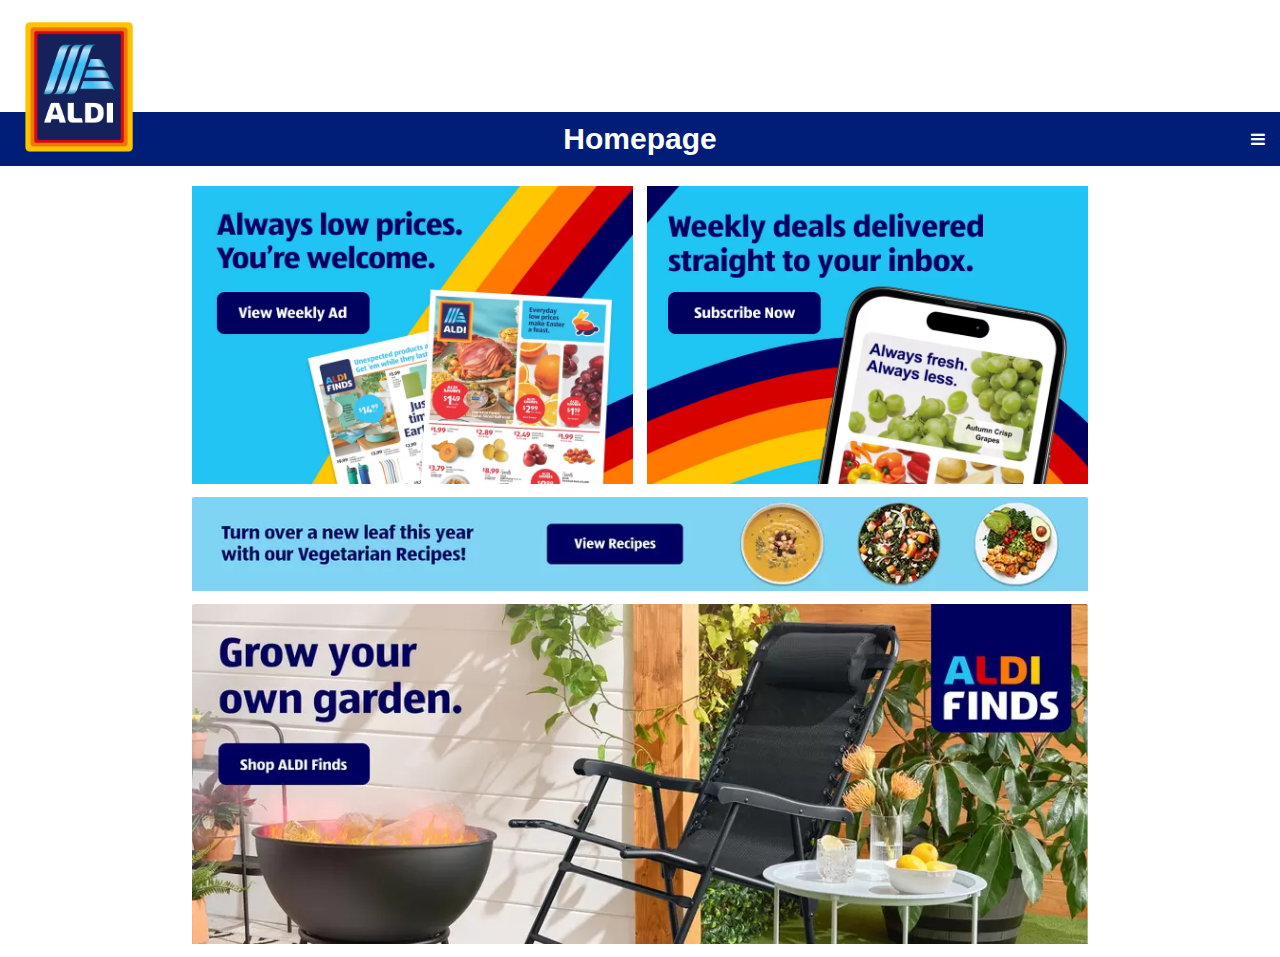
<file: index.html>
<!DOCTYPE html>
<html lang="en"
<head>
  <title>Homepage</title>
  <meta charset="utf-8">
  <meta name="viewport" content="width=device-width,initial-scale=1.0,shrink-to-fit=no">
  <link rel="stylesheet" href="css/meyers_and_normalize-form_reset.css">
  <link rel="stylesheet" href="https://cdnjs.cloudflare.com/ajax/libs/font-awesome/4.7.0/css/font-awesome.min.css">
  <link rel="stylesheet" href="css/style.css">
  <script async src="js/script.js"></script>
</head>
<body>
  <a href="index.html"><img src="media/logo.png" alt="Aldi's logo" class="logo"></a>
  <div class="topnav">
    <a href="index.html" class="active">Homepage</a>
    <div id="myLinks">
      <a href="recipe.html">Recipes</a>
      <a href="email.html">Email Sign Up</a>
    </div>
    <a href="javascript:void(0);" class="icon" onclick="myFunction()">
      <i class="fa fa-bars"></i>
    </a>
  </div>
  <div class="main">
    <div class="container">
      <div class="ad">
        <a href="https://new.aldi.us/weekly-specials/weekly-ads"><img src="media/ad2.png" alt="View Weekly Ad" class="ad"></a>
      </div>
      <div class="subscribe">
        <a href="email.html"><img src="media/subscribe2.png" alt="Email Signup" class="subscribe"></a>
      </div>
    </div>
    <div class="recipe">
      <a href="recipe.html"><img src="media/recipes.png" alt="View Recipes" class="recipe"></a>
    </div>
    <div class="finds">
      <a href="https://new.aldi.us/products/aldi-finds/k/2"><img src="media/finds2.png" alt="Upcoming ALDI Finds" class="finds"></a>
    </div>
  </div>
</body>
</html>
</file>
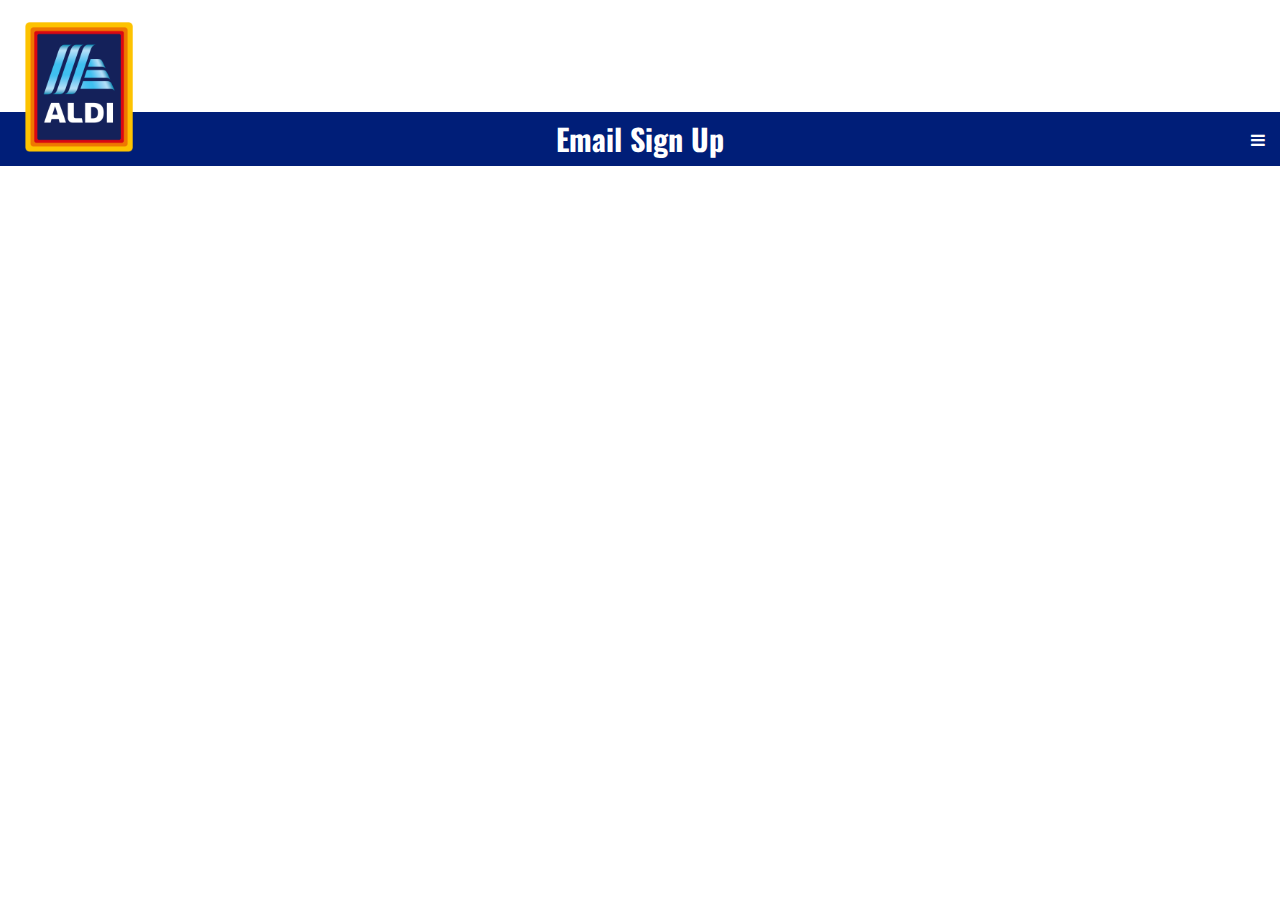
<file: email.html>
<!DOCTYPE html>
<html lang="en"
<head>
  <title>Email Sign Up</title>
  <meta charset="utf-8">
  <meta name="viewport" content="width=device-width,initial-scale=1.0,shrink-to-fit=no">
  <link rel="stylesheet" href="css/meyers_and_normalize-form_reset.css">
  <link rel="stylesheet" href="https://cdnjs.cloudflare.com/ajax/libs/font-awesome/4.7.0/css/font-awesome.min.css">
  <link rel="stylesheet" href="css/style.css">
  <script async src="js/script.js"></script>
  <link rel="preconnect" href="https://fonts.googleapis.com">
  <link rel="preconnect" href="https://fonts.gstatic.com" crossorigin>
  <link href="https://fonts.googleapis.com/css2?family=Oswald:wght@200..700&display=swap" rel="stylesheet">
</head>
<body>
  <a href="index.html"><img src="media/logo.png" alt="Aldi's logo" class="logo"></a>
  <div class="topnav">
    <a href="email.html" class="active">Email Sign Up</a>
    <div id="myLinks">
      <a href="index.html">Homepage</a>
      <a href="recipe.html">Recipes</a>
    </div>
    <a href="javascript:void(0);" class="icon" onclick="myFunction()">
      <i class="fa fa-bars"></i>
    </a>
  </div>
  <div class="main">
    <h3>content</h3>
    <p>testing</p>
  </div>
</body>
</html>
</file>
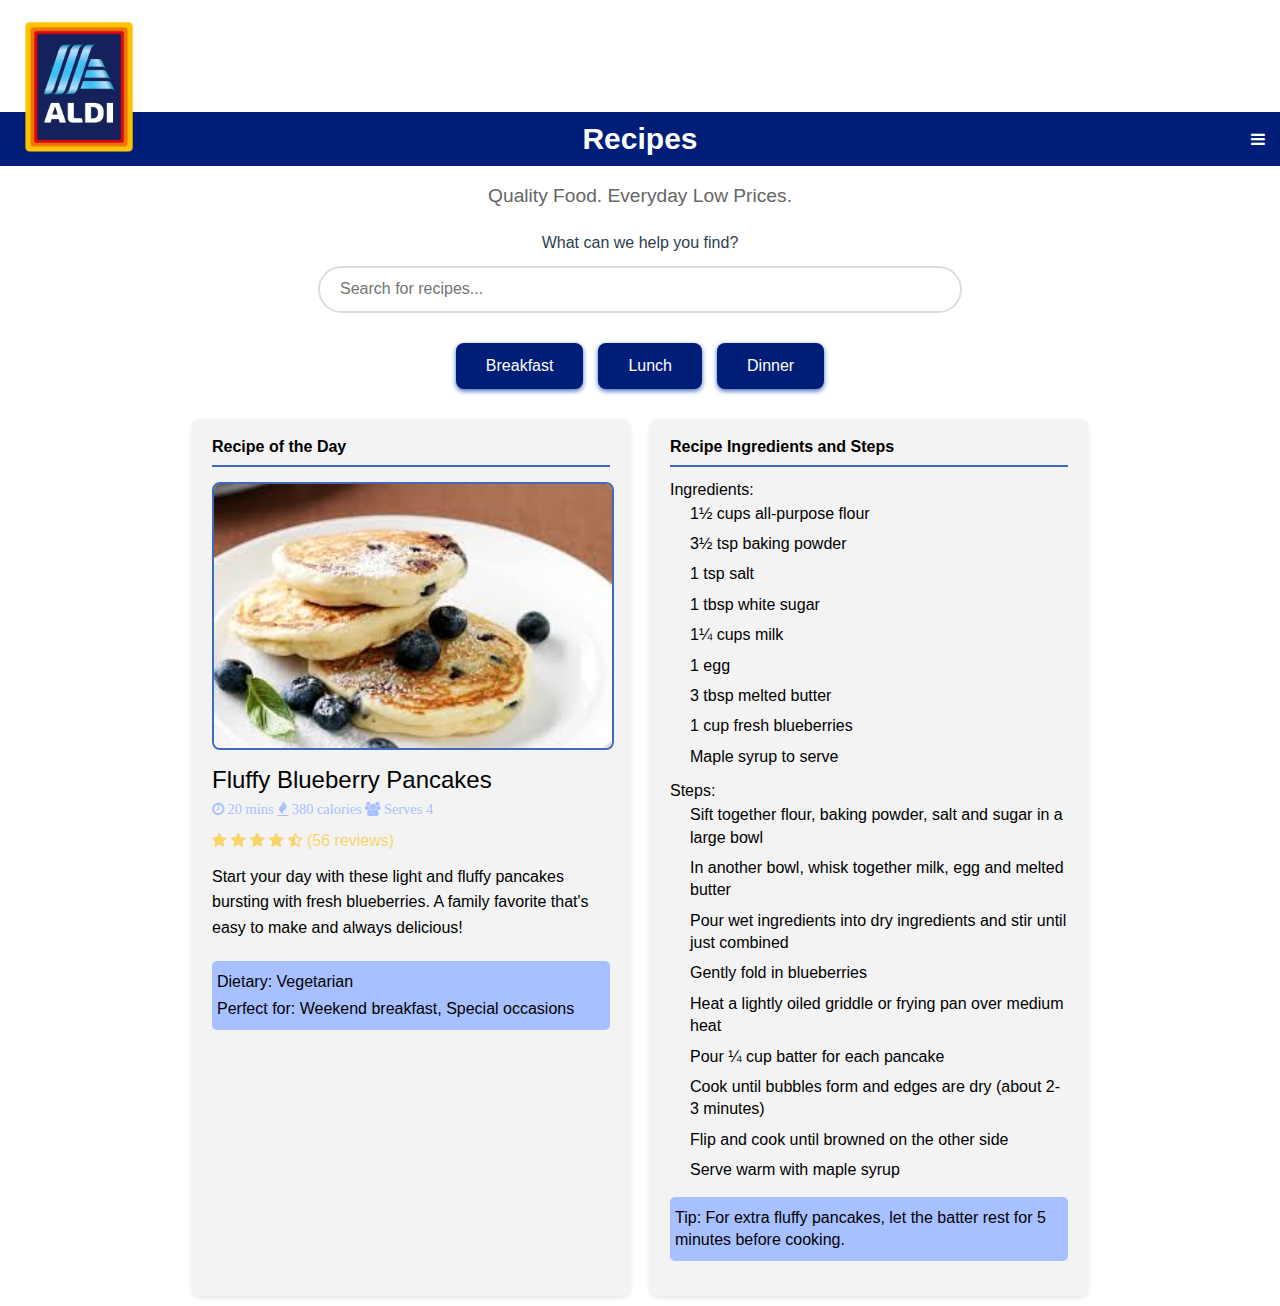
<file: recipe.html>
<!DOCTYPE html>
<html lang="en">
<head>
  <title>Recipes</title>
  <meta charset="utf-8">
  <meta name="viewport" content="width=device-width,initial-scale=1.0,shrink-to-fit=no">
  <link rel="stylesheet" href="css/meyers_and_normalize-form_reset.css">
  <link rel="stylesheet" href="https://cdnjs.cloudflare.com/ajax/libs/font-awesome/4.7.0/css/font-awesome.min.css">
  <link rel="stylesheet" href="css/style.css">
  <script async src="js/script.js"></script>
</head>
<body>
  <a href="index.html"><img src="media/logo.png" alt="Aldi's logo" class="logo"></a>
  <div class="topnav">
    <a href="recipe.html" class="active">Recipes</a>
    <div id="myLinks">
      <a href="index.html">Homepage</a>
      <a href="email.html">Email Sign Up</a>
    </div>
    <a href="javascript:void(0);" class="icon" onclick="myFunction()">
      <i class="fa fa-bars"></i>
    </a>
  </div>
  <div class="main">
    <p class="tagline">Quality Food&#46;	 Everyday Low Prices&#46;</p>
    <div class="search-prompt">
      <h2>What can we help you find&#63;</h2>
      <input type="text" class="search-box" placeholder="Search for recipes...">
    </div>
    <div class="categories">
      <div class="category">
        <a href="https://www.aldi.us/recipes/#c675447">Breakfast</a>
      </div>
      <div class="category">
        <a href="https://www.aldi.us/recipes/#c675429">Lunch</a>
      </div>
      <div class="category">
        <a href="https://www.aldi.us/recipes/#c675429">Dinner</a>
      </div>
    </div>
    <div class="featured">
      <div class="recipe-card">
        <h3>Recipe of the Day</h3>
        <div class="recipe-content">
          <img src= "media/pancake.jpg" alt="Blueberry Pancakes" class="recipe-image">
          <h4 class="recipe-title">Fluffy Blueberry Pancakes</h4>
          <div class="recipe-meta">
            <span><i class="fa fa-clock-o"></i> 20 mins</span> 
            <span><i class="fa fa-fire"></i> 380 calories</span> 
            <span><i class="fa fa-users"></i> Serves 4</span>
          </div>
          <div class="rating">
            <i class="fa fa-star"></i>
            <i class="fa fa-star"></i>
            <i class="fa fa-star"></i>
            <i class="fa fa-star"></i>
            <i class="fa fa-star-half-o"></i>
            <p class="reviews">&#40;56 reviews&#41;</p>
          </div>
          <p class="recipe-description">
            Start your day with these light and fluffy pancakes bursting with fresh blueberries&#46; A family favorite that's easy to make and always delicious&#33;
          </p>
          <div class="recipe-highlights">
            <p>Dietary&#58; Vegetarian</p>
            <p>Perfect for&#58; Weekend breakfast&#44; Special occasions</p>
          </div>
        </div>
      </div>
      <div class="recipe-card">
        <h3>Recipe Ingredients and Steps</h3>
        <div class="ingredients-steps">
          <h4>Ingredients&#58;</h4>
          <ul>
            <li>1½ cups all-purpose flour</li>
            <li>3½ tsp baking powder</li>
            <li>1 tsp salt</li>
            <li>1 tbsp white sugar</li>
            <li>1¼ cups milk</li>
            <li>1 egg</li>
            <li>3 tbsp melted butter</li>
            <li>1 cup fresh blueberries</li>
            <li>Maple syrup to serve</li>
          </ul>
          <h4>Steps&#58;</h4>
          <ol>
            <li>Sift together flour&#44; baking powder&#44; salt and sugar in a large bowl</li>
            <li>In another bowl&#44; whisk together milk&#44; egg and melted butter</li>
            <li>Pour wet ingredients into dry ingredients and stir until just combined</li>
            <li>Gently fold in blueberries</li>
            <li>Heat a lightly oiled griddle or frying pan over medium heat</li>
            <li>Pour ¼ cup batter for each pancake</li>
            <li>Cook until bubbles form and edges are dry &#40;about 2-3 minutes&#41;</li>
            <li>Flip and cook until browned on the other side</li>
            <li>Serve warm with maple syrup</li>
          </ol>
          <div class="recipe-highlights">
            <p>Tip&#58; For extra fluffy pancakes&#44; let the batter rest for 5 minutes before cooking&#46;</p>
          </div>
        </div>
      </div>
    </div>
  </div>
</body>
</html>
</file>
<file: css/style.css>
.logo {
  height: 110px;
  position: absolute;
  top: -10px;
  left: 10px;
  z-index: 10;
  padding-top: 2em;
  padding-left: 5px;
}

a {
  font-family: "Oswald", Arial, sans-serif;
  font-weight: 600;
  font-style: normal;
}

p, li, h2, h5 {
  font-family: "Oswald", Arial, sans-serif;
  font-weight: 200;
  font-style: normal;
}

h3, h4 {
  font-family: "Oswald", Arial, sans-serif;
  font-weight: 600;
  font-style: normal;
}

h4 {
  font-family: "Oswald", Arial, sans-serif;
  font-weight: 400;
  font-style: normal;
}

.topnav {
  overflow: hidden;
  background-color: #4169b9;
  position: relative;
  margin-top: 6rem;
  text-align: center;
}

.topnav #myLinks {
  display: none;
}

.topnav a {
  color: white;
  padding: 12px 14px;
  text-decoration: none;
  display: block;
}

.topnav a.icon {
  background: #001E78;
  padding: 13.5px 14px;
  display: block;
  position: absolute;
  right: 0;
  top: 0;
}

.topnav a:hover {
  background-color: #ddd;
  color: black;
}

.active {
  background-color: #001E78;
  color: white;
  font-weight: bold;
  font-size: 20px;
}

.main {
  background-color: white;
  max-width: 90%;
  margin-top: 10px;
  margin-left: auto;
  margin-right: auto;
  height: 700px;
  color: white;
  margin: 20px auto;
}

.ad {
  text-align: center;
  max-width: 100%;
  margin: auto;
  border-radius: 2px;
  padding-bottom: 5px;
}

.finds {
  text-align: center;
  max-width: 100%;
  margin: auto;
  border-radius: 2px;
  padding-bottom: 5px;
}

.subscribe {
  text-align: center;
  max-width: 100%;
  margin: auto;
  border-radius: 2px;
  padding-bottom: 5px;
}

.recipe {
  text-align: center;
  max-width: 100%;
  margin: auto;
  border-radius: 2px;
  padding-bottom: 5px;
}

.signup-container {
  background-color: white;
  border-radius: 10px;
  padding: 30px;
  max-width: 90%;
  margin: 30px auto;
  box-shadow: box-shadow: 0 4px 10px rgba(0, 0, 0, 0.2);;
  
}

.signup-container h2 {
  color: #003087;
  font-weight: 800; 
  font-size: 32px;
  line-height: 1.3;
  margin-bottom: 16px;
  font-family: Arial;
}

.signup-container p {
  margin-bottom: 21px;
  font-size: 16px;
  font-family: Arial;
  color: #070708;
}

form label {
  display: block;
  margin-bottom: 15px;
  font-weight: bold;
  color: #5b5e61;
}

form input {
  width: 100%;
  padding: 10px;
  margin-bottom: 20px;
  border: 1px solid #ccc;
  border-radius: 7px;
}

form button {
  width: 100%;
  padding: 12px;
  background-color: #002b7f;
  color: white;
  border: none;
  border-radius: 7px;
  font-size: 16px;
  cursor: pointer;
}

form button:hover {
  background-color: #001c5b;
}

.tagline {
  text-align: center;
  color: #666;
  margin: 10px 0 30px;
  font-size: 1.2em;
}

.search-prompt {
  text-align: center;
  margin: 30px 0;
}

.search-prompt h2 {
  color: #2c3e50;
  margin-bottom: 15px;
}

.search-box {
  width: 80%;
  max-width: 600px;
  padding: 12px 20px;
  border: 2px solid #ddd;
  border-radius: 30px;
  font-size: 1em;
}

.categories {
  display: flex;
  justify-content: center;
  flex-wrap: wrap;
  gap: 15px;
  margin: 30px 0;
}

.category {
  background: #001E78;
  padding: 10px 25px;
  border-radius: 8px;
  box-shadow: 0 2px 5px #4169b9;
  cursor: pointer;
  transition: transform 0.3s;
}

.category a {
  text-decoration: none;
  color: white;
  font-weight: 400;
}

.category:hover {
  transform: translateY(-3px);
}

.featured {
  display: flex;
  flex-direction: column;
  gap: 20px;
  margin: 30px 0;
}

.recipe-card {
  background: #f3f3f3;
  padding: 20px;
  border-radius: 8px;
  box-shadow: 0 2px 5px rgba(0,0,0,0.1);
  flex: 1;
  margin-bottom: 10px;
  color: black;
}

.recipe-card h3 {
  color: black;
  margin-bottom: 15px;
  border-bottom: 2px solid #4169b9;
  padding-bottom: 10px;
}

.recipe-image {
  width: 100%;
  border-radius: 8px;
  margin-bottom: 15px;
  border: 2px solid #4169b9;
}

.recipe-title {
  color: black;
  font-size: 1.5em;
  margin-bottom: 10px;
}

.recipe-meta {
  color: #a8c0ff;
  margin-bottom: 15px;
  font-size: 0.9em;
}

.recipe-description {
  margin-bottom: 20px;
  line-height: 1.6;
}

.rating {
  color: #f8d56b;
  margin-bottom: 15px;
}

.reviews {
  display: inline-block;
}

.ingredients-steps ul, 
.ingredients-steps ol {
  padding-left: 20px;
  margin-bottom: 15px;
  line-height: 1.4;
}

.ingredients-steps li {
  margin-top: 5px;
  margin-bottom: 8px;
  line-height: 1.4;
}

.recipe-highlights {
  background-color: #a8c0ff;
  padding: 5px;
  border-radius: 5px;
  margin-bottom: 15px;
  line-height: 1.4;
}

.recipe-highlights p {
  margin: 5px 0;
}


@media screen and (min-width: 768px) {  
  .container {
    display: flex;
    gap: 14px;
  }

  .ad,
  .subscribe {
    width: 100%;
    margin-bottom: 0;
    border-radius: 0px;
  }
  
  .recipe img {
    content: url("../media/recipes2.png");
  }

  .featured {
    flex-direction: row;
  }
  
  .category {
    padding: 15px 30px;
  }
}

@media screen and (min-width: 1024px) {
  .main {
    width: 70%;
  }
  
  .ad img,
  .subscribe img,
  .finds img,
  .recipe img  {
    width: 100%;
  }
  
  .active {
    font-size: 30px;
  }
  
  .topnav {
    margin-top: 7rem;
  }
  .topnav a.icon {
    padding: 18.5px 15px;
  }
  
  .logo {
    height: 130px;
    padding-left: 15px;
  }
}
</file>
